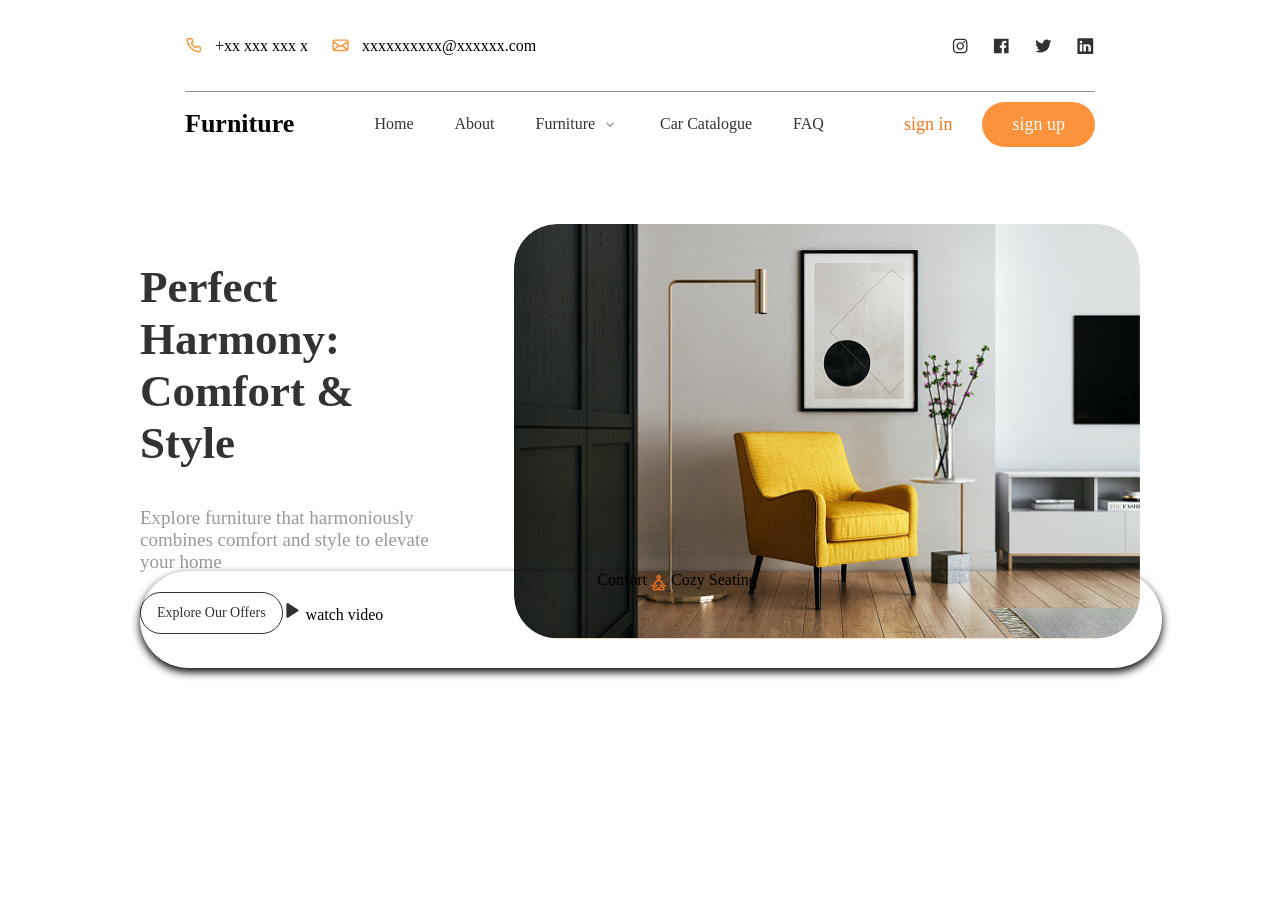
<file: index.html>
<!DOCTYPE html>
<html lang="en">
  <head>
    <meta charset="UTF-8" />
    <meta name="viewport" content="width=device-width, initial-scale=1.0" />
    <title>Document</title>
    <link rel="stylesheet" href="style.css" />
  </head>
  <body>
    <header>
      <div class="firstpart">
        <div class="contactdiv">
          <div class="calldiv">
            <img src="Call.svg" alt="" />
            <span>+xx xxx xxx x</span>
          </div>

          <div class="emaildiv">
            <img src="Email.svg" alt="" />
            <span>xxxxxxxxxx@xxxxxx.com</span>
          </div>
        </div>
        <div class="socialdiv">
          <img src="instagram.svg" alt="" />
          <img src="facebook.svg" alt="" />
          <img src="Twitter.svg" alt="" />
          <img src="Linkedin.svg" alt="" />
        </div>
      </div>
      <div class="line"></div>

      <div class="secondpart">
        <h1 class="furniture">Furniture</h1>
        <div class="navdiv">
          <nav>Home</nav>
          <nav>About</nav>
          <nav class="furniturenav">
            Furniture <img src="chevron-down.svg" />
          </nav>
          <nav>Car Catalogue</nav>
          <nav>FAQ</nav>
        </div>
        <div class="authdiv">
          <button class="signinbutton">sign in</button>
          <button class="signupbutton">sign up</button>
        </div>
      </div>
    </header>
    <section class="sectionone">
      <div class="leftdiv">
        <h1 class="perfectheader">Perfect Harmony: Comfort & Style</h1>

        <p class="perfectp">
          Explore furniture that harmoniously combines comfort and style to
          elevate your home
        </p>
        <div class="buttondiv">
          <button class="leftbutton">Explore Our Offers</button>
          <button class="rightbutton">
            <img src="Play.svg" alt="" /> watch video
          </button>
          <div class="whitediv">
            <div class="cozydiv">       
<span>Confort</span>
<br>
<div class="cozydiv1">
<img src="Location.svg" class="locationclass">
<span>Cozy Seating</span>
</div>
            </div>
            
          
          </div>
        </div>
      </div>
      <img class="ornament" src="Rectangle 1.png" alt="ornament img" />
    </section>
  </body>
</html>
</file>
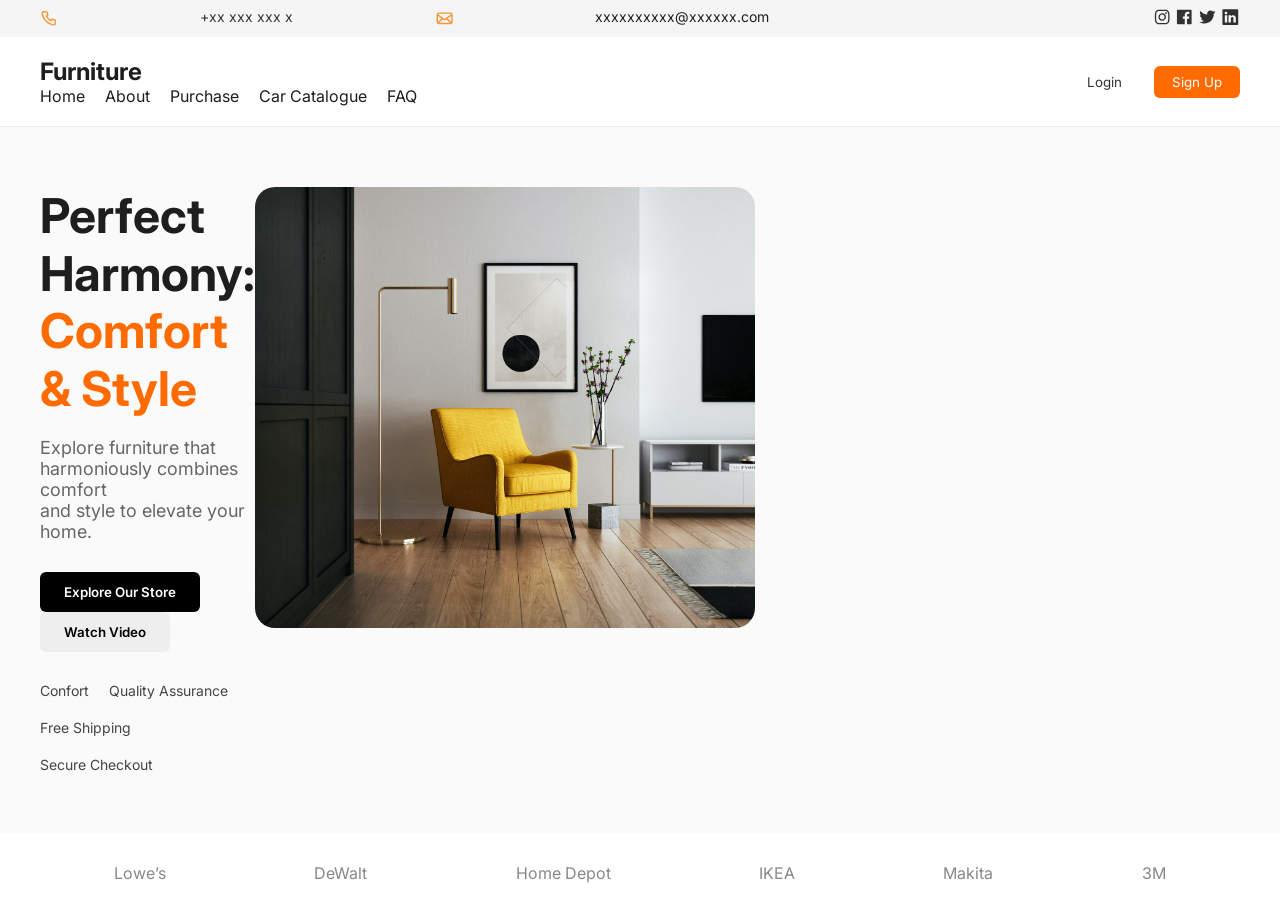
<file: index1.html>
<!DOCTYPE html>
<html lang="en">
<head>
  <meta charset="UTF-8" />
  <meta name="viewport" content="width=device-width, initial-scale=1.0" />
  <title>Document</title>
  <link rel="stylesheet" href="styles1.css" />
  <link href="https://fonts.googleapis.com/css2?family=Inter:wght@400;600;700&display=swap" rel="stylesheet">
</head>
<body>
  <header>
    <div class="top-bar">
        <img src="Call.svg" alt="">
      <span class="email">+xx xxx xxx x </span>
      <img src="Email.svg" alt="">
      <span class="chemispani">xxxxxxxxxx@xxxxxx.com</span>
      <div class="social-icons">
          
      </div>
       <div class="socialdiv">
          <img src="instagram.svg" alt="">
          <img src="facebook.svg" alt="">
          <img src="Twitter.svg" alt="">
          <img src="Linkedin.svg" alt="">
        </div>
    </div>
    <nav class="navbar">
      <div class="nav-left">
        <span class="site-title">Furniture</span>
        <ul class="nav-links">
          <li>Home</li>
          <li>About</li>
          <li>Purchase</li>
          <li>Car Catalogue</li>
          <li>FAQ</li>
        </ul>
      </div>
      <div class="nav-right">
        <button class="login-btn">Login</button>
        <button class="signup-btn">Sign Up</button>
      </div>
    </nav>
  </header>

  <main class="hero-section">
    <div class="hero-text">
      <h1>Perfect<br>Harmony:<br><span>Comfort & Style</span></h1>
      <p>Explore furniture that harmoniously combines comfort<br> and style to elevate your home.</p>
      <div class="hero-buttons">
        <button class="shop-btn">Explore Our Store</button>
        <button class="watch-btn">Watch Video</button>
      </div>
      <div class="badges">
        <span> Confort</span>
        <span> Quality Assurance</span>
        <span> Free Shipping</span>
        <span> Secure Checkout</span>
      </div>
    </div>
    <div class="hero-image">
      <img src="3061bdcfc616b75840a96943fcc65afb5ddfddc4.jpg" alt="Furniture Image" />
    </div>
  </main>

  <footer class="brands">
    <span>Lowe’s</span>
    <span>DeWalt</span>
    <span>Home Depot</span>
    <span>IKEA</span>
    <span>Makita</span>
    <span>3M</span>
  </footer>
</body>
</html>
</file>
<file: style.css>
body {
  width: 100vw;
  height: 100vh;
  margin: 0;
  padding: 0;
}
header {
  padding-top: 36px;
  padding-left: 185px;
  padding-right: 185px;
}

.firstpart {
  display: flex;
  flex-direction: row;
  justify-content: space-between;
  align-items: center;
  padding-bottom: 36px;
}
.contactdiv {
  display: flex;
  align-items: center;
  gap: 23px;
}

.calldiv {
  display: flex;
  align-items: center;
  gap: 12px;
}

.emaildiv {
  display: flex;
  align-items: center;
  gap: 12px;
}
.socialdiv {
  display: flex;
  align-items: center;
  gap: 23px;
}

.line {
  width: 100%;
  height: 1px;
  background-color: #909090;
}
.secondpart {
  display: flex;
  justify-content: space-between;
  align-items: center;
}
.authdiv {
  display: flex;
  gap: 30px;
}
.navdiv {
  font-size: 16px;
  color: #333333;
  display: flex;
  flex-direction: row;
  gap: 41px;
}
.furniture {
  font-size: 26px;
  font-weight: 600;
}
.furniturenav {
  display: flex;
  align-items: center;
  gap: 6px;
}

.signinbutton {
  all: unset;
  cursor: pointer;
  color: #f97316;
  font-size: 18px;
}

.signupbutton {
  all: unset;
  padding-left: 30px;
  padding-top: 12px;
  padding-right: 30px;
  padding-bottom: 12px;
  background-color: #fb923c;
  border-radius: 23px;
  border-color: #fb923c;
  cursor: pointer;
  color: white;
  font-size: 18px;
}

.sectionone {
  display: flex;
  flex-direction: row;
  width: auto;
  height: auto;
  padding-left: 140px;
  padding-right: 140px;
  padding-top: 67px;
  gap: 57px;
}

.perfectheader {
  font-size: 45px;
  font-weight: 700;
  color: #333333;
}

.perfectp {
  font-size: 19px;
  font-weight: 400;
  color: #999999;
}

.ornament {
  width: 627px;
  height: 415px;
  border-radius: 43px;
}

.leftbutton {
  all: unset;
  color: #333333;
  font-size: 14px;
  border: 1px solid #333333;
  border-radius: 24px;
  padding: 12px 16px 12px 16px;
  cursor: pointer;
}

.rightbutton {
  all: unset;
}

.videoicon {
  width: 37px;
  height: 37px;
}

.buttondiv {
  display: flex;
  flex-direction: row;
  align-items: center;
}

.whitediv {
  margin-top: 14px;
  width: 970px;
  height: 97px;
  position: absolute;
  border-radius: 74px;
  align-items: center;
  padding-left: 52px;
  box-shadow: 0 4px 8px;
}

.cozydiv {
  display: flex;
  flex-direction: row;
  cursor: pointer;
  justify-content: center;
}
.cozydiv1 {
  gap: 4px;
  height: 20px;
  display: flex;
}
</file>
<file: styles1.css>
* {
  margin: 0;
  padding: 0;
  box-sizing: border-box;
  font-family: 'Inter', sans-serif;
}

body {
  background: #fff;
  color: #1e1e1e;
}

.top-bar {
  display: flex;
  justify-content: space-between;
  padding: 8px 40px;
  font-size: 14px;
  background-color: #f5f5f5;
}

.email {
  color: #333;
}

.social-icons span {
  margin-left: 10px;
  cursor: pointer;
}

.navbar {
  display: flex;
  justify-content: space-between;
  align-items: center;
  padding: 20px 40px;
  background-color: #fff;
  border-bottom: 1px solid #eee;
}

.site-title {
  font-size: 24px;
  font-weight: 700;
  margin-right: 40px;
}

.nav-links {
  display: flex;
  list-style: none;
  gap: 20px;
  font-size: 16px;
}

.nav-right button {
  margin-left: 10px;
  padding: 8px 18px;
  border: none;
  cursor: pointer;
  border-radius: 6px;
}

.login-btn {
  background: transparent;
  color: #333;
}

.signup-btn {
  background-color: #ff6b00;
  color: white;
}

.hero-section {
  display: flex;
  justify-content: space-between;
  padding: 60px 40px;
  background-color: #fafafa;
}

.hero-text {
  max-width: 50%;
}

.hero-text h1 {
  font-size: 48px;
  line-height: 1.2;
  margin-bottom: 20px;
}

.hero-text h1 span {
  color: #ff6b00;
}

.hero-text p {
  font-size: 18px;
  color: #666;
  margin-bottom: 30px;
}

.hero-buttons button {
  padding: 12px 24px;
  margin-right: 10px;
  border: none;
  border-radius: 6px;
  cursor: pointer;
  font-weight: 600;
}

.shop-btn {
  background-color: #000;
  color: white;
}

.watch-btn {
  background-color: #eee;
  color: #000;
}

.badges {
  margin-top: 30px;
  display: flex;
  flex-wrap: wrap;
  gap: 20px;
  font-size: 14px;
  color: #444;
}

.hero-image img {
  max-width: 500px;
  border-radius: 20px;
  margin-right: 600px;
}

.brands {
  display: flex;
  justify-content: space-around;
  padding: 30px 40px;
  background-color: #fff;
  font-size: 16px;
  color: #888;
}
.chemispani{
     margin-right: 100px;
}
</file>
